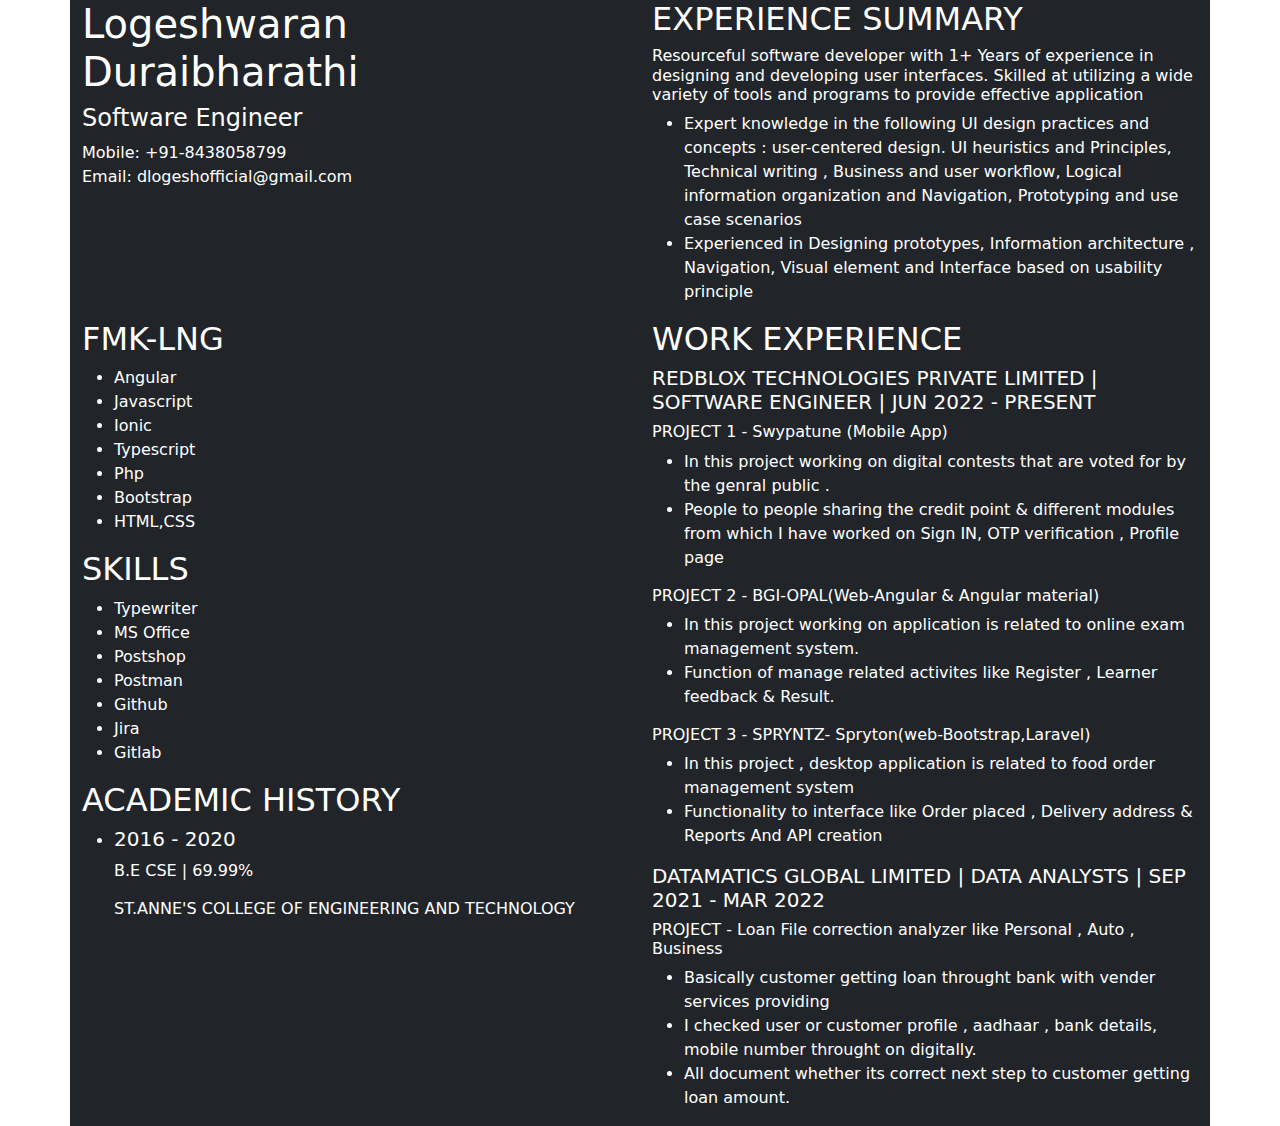
<file: index.html>
<!DOCTYPE html>
<html lang="en">
<head>
    <meta charset="UTF-8">
    <meta http-equiv="X-UA-Compatible" content="IE=edge">
    <meta name="viewport" content="width=device-width, initial-scale=1.0">
    <title>logeshwaran D | Profile-Resume</title>
    <!-- Bootstrap offline css -->
    <link rel="stylesheet" href="./assests/css/bootstrap.min.css">
</head>
<body>
    <div class="container bg-dark text-white">
        <div class="row">
            <!-- <div class="col">
                <img alt="profile" class="profilePic img-fluid img-thumbnail rounded" src="./logesh.png" > 
            </div> -->
            <div class="col-6">
                <h1 class="highlight">Logeshwaran Duraibharathi</h1>
                <h4 class="highlight">Software Engineer</h4>
                <p><span class="highlight">Mobile: </span>+91-8438058799 &nbsp;&nbsp;&nbsp;&nbsp;&nbsp;
                    &nbsp;&nbsp;&nbsp;<br>
                    <span class="highlight">Email: </span>dlogeshofficial@gmail.com
                </p>
            </div>
            <div class="col-6">
                <h2>EXPERIENCE SUMMARY</h2>
                <h6>Resourceful software developer with 1+ Years of experience in designing and developing user
                    interfaces.
                    Skilled at utilizing a wide variety of tools and programs to provide effective application</h6>
                <ul>
                    <li>Expert knowledge in the following UI design practices and concepts : user-centered design. UI
                        heuristics and Principles, Technical writing ,
                        Business and user workflow, Logical information organization and Navigation, Prototyping and use
                        case scenarios</li>
                    <li>Experienced in Designing prototypes, Information architecture , Navigation, Visual element and
                        Interface based on usability principle</li>
                </ul>
            </div>
        </div>
        <!--  <div class="row">
            <h2>EXPERIENCE SUMMARY</h2>
            <ul>
                <li>Expert knowledge in the following UI design practices and concepts : user-centered design. UI heuristics and Principles, Technical writing ,
                    Business and user workflow, Logical information organization and Navigation, Prototyping and use case scenarios</li>
                <li>Experienced in Designing prototypes, Information architecture , Navigation, Visual element and Interface based on usability principle</li>
               
            </ul>
        </div>        -->
        <div class="row">
            <div class="col-6">
                <div>
                    <h2>FMK-LNG</h2>
                    <ul>
                        <li>Angular</li>
                        <li>Javascript</li>
                        <li>Ionic</li>
                        <li>Typescript</li>
                        <li>Php</li>
                        <li>Bootstrap</li>
                        <li>HTML,CSS</li>
                    </ul>
                </div>
                <div>
                    <h2>SKILLS</h2>
                    <ul>
                        <li>Typewriter</li>
                        <li>MS Office</li>
                        <li>Postshop</li>
                        <li>Postman</li>
                        <li>Github</li>
                        <li>Jira</li>
                        <li>Gitlab</li>
                    </ul>
                </div>
                <div>
                    <h2>ACADEMIC HISTORY</h2>
                    <ul>
                        <li>
                            <h5>2016 - 2020</h5>
                            <p class="highlight">B.E CSE | 69.99%</p>
                            <h6>ST.ANNE'S COLLEGE OF ENGINEERING AND TECHNOLOGY</h6>
                        </li>

                        <!-- <li>
                            <h5>2015 - 2016</h5>
                            <p class="highlight">HIGHER SECONDARY | 54.91%</p>
                            <h5>ST.JOSPH'S HIGHER SECONDARY SCHOOL</h5>
                        </li>

                        <li>
                            <h5>2013 - 2014</h5>
                            <p class="highlight">SECONDARY | 85.60%</p>
                            <h5>LAKSHMI MATRICULATION SCHOOL </h5>
                        </li> -->
                    </ul>
                </div>

            </div>
            <div class="col-6">
                <h2>WORK EXPERIENCE</h2>
                <div>
                    <h5><span class="highlight">REDBLOX TECHNOLOGIES PRIVATE LIMITED </span> | SOFTWARE ENGINEER | JUN
                        2022 - PRESENT</h5>
                    <p class="h6">PROJECT 1 - Swypatune (Mobile App)</p>
                    <ul>
                        <li>In this project working on digital contests that are voted for by the genral public .</li>
                        <li>People to people sharing the credit point & different modules from which I have worked on
                            Sign IN,
                            OTP verification , Profile page </li>
                    </ul>
                    <p class="h6">PROJECT 2 - BGI-OPAL(Web-Angular & Angular material) </p>
                    <ul>
                        <li>In this project working on application is related to online exam management system.</li>
                        <li>Function of manage related activites like Register , Learner feedback & Result.</li>
                    </ul>
                    <p class="h6">PROJECT 3 - SPRYNTZ- Spryton(web-Bootstrap,Laravel)</p>
                    <ul>
                        <li>In this project , desktop application is related to food order management
                            system </li>
                        <li>Functionality to interface like Order placed , Delivery address & Reports And API creation
                        </li>
                    </ul>
                </div>
                <div>
                    <h5> <span class="highlight">DATAMATICS GLOBAL LIMITED </span> | DATA ANALYSTS | SEP 2021 - MAR 2022
                    </h5>
                    <p class="h6">PROJECT - Loan File correction analyzer like Personal , Auto , Business </p>
                    <ul>
                        <li>Basically customer getting loan throught bank with vender services providing</li>

                        <li>I checked user or customer profile , aadhaar , bank details, mobile number throught on
                            digitally.</li>
                        <li>All document whether its correct next step to customer getting loan amount.</li>

                    </ul>
                </div>


            </div>
        </div>
    </div>
    <!-- Boostrap offline js -->
    <script src="./assests/js/jquery.min.js"></script>
    <script src="./assests/js/bootstrap.min.js"></script>

</body>

</html>
</file>
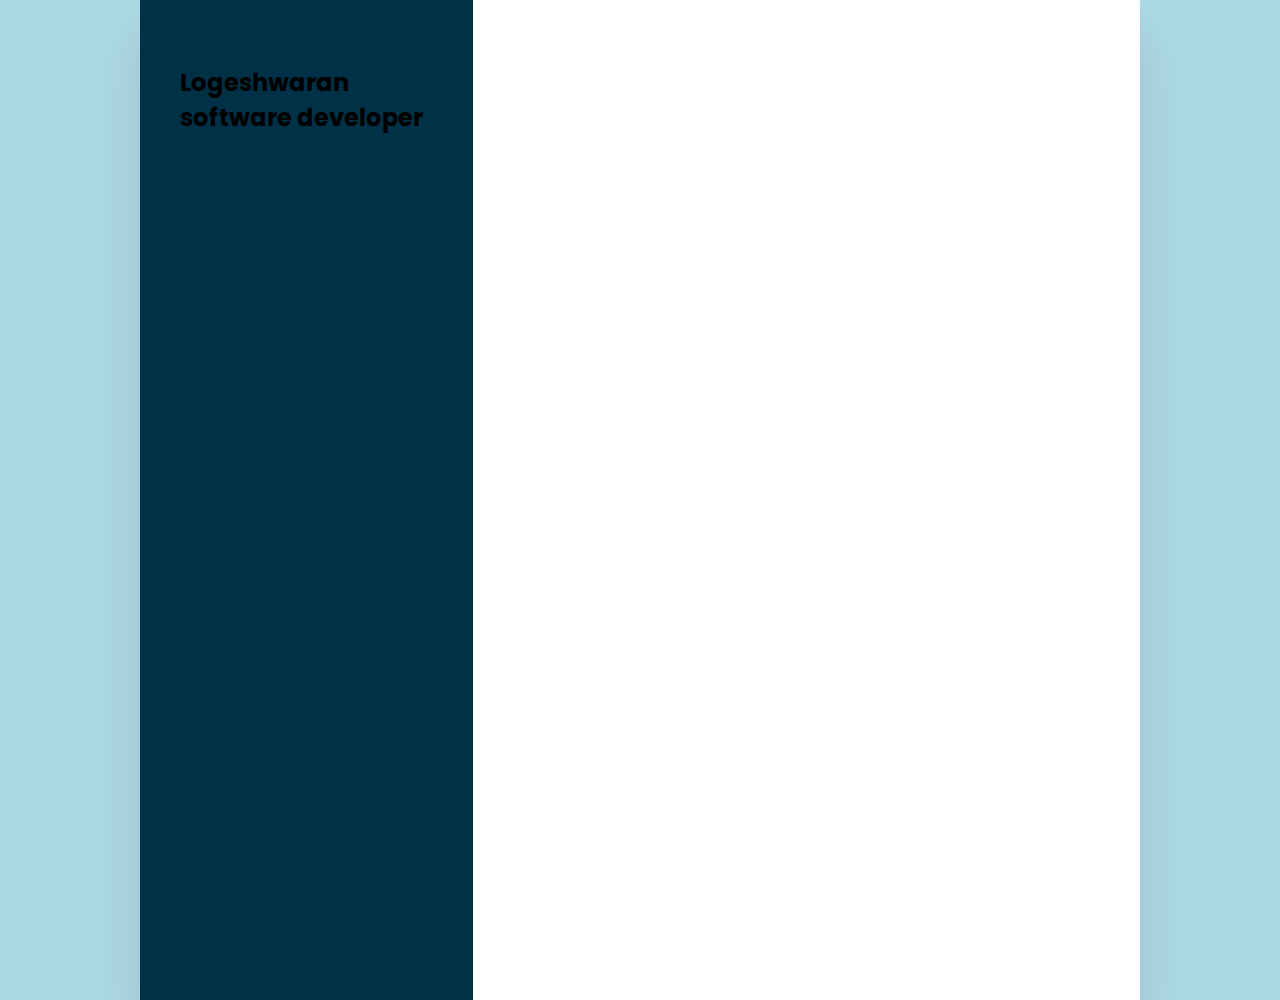
<file: cv.html>
<!DOCTYPE html>
<html>
    <head>
        <meta name="viewport" content="width=device-width, initial-scale=1.0">
        <title>Responsive CV </title>
        <link rel="stylesheet" type="text/css" href="style.css">
    </head>
    <body>
        <div class="container">
            <div class="left_side">
            <div class="profit text">
                <div class="imgBx">
                    <img scr="cam.png">
                </div>
                <h2>Logeshwaran<br><span>software developer</span></h2>
            </div>
        <div class="contactInfo">
            
        </div>
        
        </div>


            
        </div>
        <div class="right_side"></div>
    </body>
</html>
</file>
<file: style.css>
@import url('https://fonts.googleapis.com/css?family=Poppins:200,300,400,500,600,700,800,900&display-swap');
*
{
    margin:0 ;
    padding: 0;
    box-sizing: border-box;
    font-family: 'Poppins',sans-serif;
}
body{
    background: lightblue;
    display: flex;
    justify-content: center ;
    align-items: center;
    min-height: 100vh;
}
.container
{
     position: relative;
     width: 100%;
     max-width: 1000px;
     min-height: 1000px;
     background: #fff ;
     display: grid;
     grid-template-columns: 1fr 2fr;
     box-shadow: 0 35px 55px rgba(0,0,0,0.1);

}
.container .left_side
{
     position: relative;
     background: #003147;
     padding: 40px;
}

.profileTax
{
    position:  relative;
    display:flex;
    flex-direction: column;
    align-items: center ;
    padding-bottom: 20px;
    border-bottom: 1px solid;
}
.profileText .imgBx img
{
     position: absolute;
     top: 0;
     left: 0;
     width: 100%;
     height: 100%;
     object-fit: cover;

}
.profileText h2
{
    color: #fff;
    font-size:1.5em;
    margin-top: 20px;
    text-transform: uppercase;
    text-align: center;
    font-weight: 600;
    line-height: 1.4em;
}


.container .right_side
{
     position: relative;
     background: #fff;
     padding: 40px;
}
</file>
